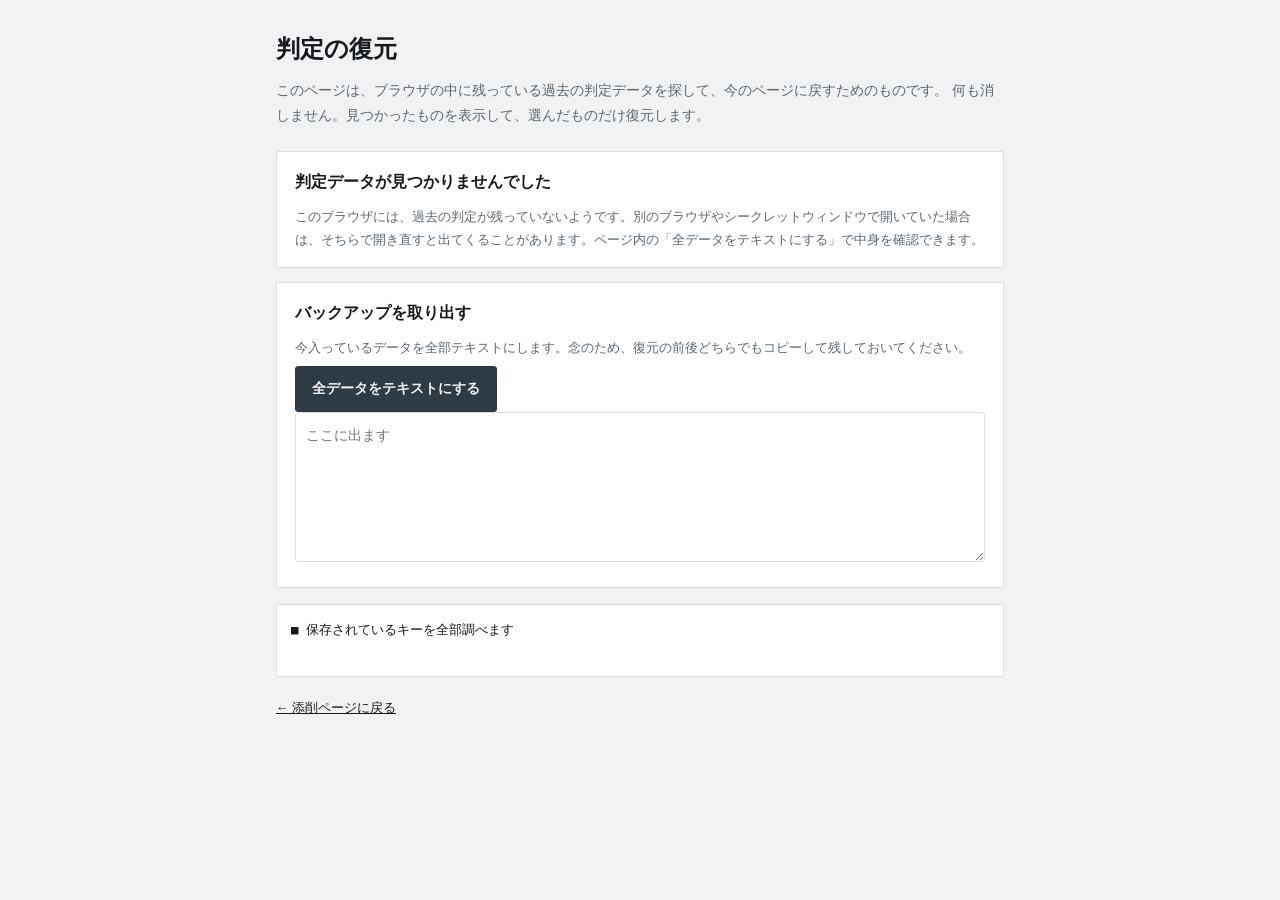
<file: docs/recover.html>
<!doctype html>
<html lang="ja"><head>
<meta charset="utf-8">
<meta name="viewport" content="width=device-width, initial-scale=1, viewport-fit=cover">
<meta name="robots" content="noindex, nofollow">
<title>判定の復元</title>
<style>
:root{--bg:#F1F2F3;--sf:#fff;--tx:#15191D;--t2:#5C6771;--t3:#8B959E;--ln:#D9DDE1;
 --ok:#1E6B4F;--ng:#B8401F;--st:#2E3A44;
 --f:-apple-system,BlinkMacSystemFont,"Hiragino Kaku Gothic ProN","Yu Gothic",Meiryo,sans-serif;
 --m:ui-monospace,SFMono-Regular,Menlo,monospace;}
@media(prefers-color-scheme:dark){:root:not([data-theme="light"]){--bg:#111519;--sf:#191F25;--tx:#E7EBEE;--t2:#9AA6B0;--t3:#6E7A85;--ln:#2B343C;--ok:#5FBF95;--ng:#E8734C;--st:#B7C3CD;}}
*{box-sizing:border-box}
body{margin:0;background:var(--bg);color:var(--tx);font-family:var(--f);font-size:16px;line-height:1.75}
.w{max-width:760px;margin:0 auto;padding:28px 16px 80px}
h1{font-size:24px;margin:0 0 8px}
.lead{color:var(--t2);font-size:14px;margin:0 0 24px}
.card{background:var(--sf);border:1px solid var(--ln);border-radius:2px;padding:16px 18px;margin:0 0 14px}
.card h2{font-size:16px;margin:0 0 6px}
.k{font-family:var(--m);font-size:12px;color:var(--t3)}
.cnt{font-family:var(--m);font-size:14px;margin:8px 0}
.cnt b{font-size:20px}
.ok{color:var(--ok)} .ng{color:var(--ng)}
button{font:inherit;font-size:14px;font-weight:600;min-height:46px;padding:0 16px;border-radius:3px;
 cursor:pointer;border:1px solid var(--ln);background:var(--sf);color:var(--tx);margin:6px 6px 0 0}
button.pri{background:var(--st);border-color:var(--st);color:var(--bg)}
.note{font-size:12.5px;color:var(--t2);line-height:1.8;margin:10px 0 0}
.warn{background:#FBEDE8;border-left:3px solid var(--ng);padding:12px 14px;font-size:13px;line-height:1.8;margin:12px 0 0}
@media(prefers-color-scheme:dark){:root:not([data-theme="light"]) .warn{background:#2A1B15}}
#log{font-family:var(--m);font-size:12.5px;white-space:pre-wrap;background:var(--sf);
 border:1px solid var(--ln);border-radius:2px;padding:14px;margin-top:16px;max-height:44vh;overflow:auto}
a{color:var(--tx)}
textarea{font:inherit;font-size:14px;font-family:var(--m);width:100%;height:150px;background:var(--sf);
 color:var(--tx);border:1px solid var(--ln);border-radius:3px;padding:10px}
</style></head><body>
<div class="w">
<h1>判定の復元</h1>
<p class="lead">このページは、ブラウザの中に残っている過去の判定データを探して、今のページに戻すためのものです。
何も消しません。見つかったものを表示して、選んだものだけ復元します。</p>

<div id="found"></div>

<div class="card">
  <h2>バックアップを取り出す</h2>
  <p class="note">今入っているデータを全部テキストにします。念のため、復元の前後どちらでもコピーして残しておいてください。</p>
  <button class="pri" id="dump">全データをテキストにする</button>
  <textarea id="out" placeholder="ここに出ます"></textarea>
</div>

<div id="log"></div>
<p class="note" style="margin-top:20px"><a href="./">← 添削ページに戻る</a></p>
</div>

<script>
var CUR = 'matsumura-x-stock-v2', OLD = ["matsumura-x-stock-v1", "matsumura-x-review-v4", "matsumura-x-review-v3", "matsumura-x-review-v2", "matsumura-x-review-v1"], N = 302;
var log = document.getElementById('log');
function say(s){ log.textContent += s + '\n'; }

function read(k){ try { return JSON.parse(localStorage.getItem(k) || 'null'); } catch(e){ return null; } }
function stat(o){
  var ok=0,ng=0,memo=0,posted=0,max=0,min=1e9;
  for (var k in o){
    var m = /^post(\d+)$/.exec(k); if(!m) continue;
    var n = +m[1]; if(n>max)max=n; if(n<min)min=n;
    var v = o[k]||{};
    if (v.posted) posted++;
    if (v.v==='ok') ok++; else if (v.v==='ng') ng++;
    if (v.m && v.m.trim()) memo++;
  }
  return {ok:ok,ng:ng,memo:memo,posted:posted,max:max,min:min===1e9?0:min};
}

/* 98本時代 → 302本時代の番号変換。朝#1-49はそのまま、夕#50-98は+102 */
function mapOld98(n){ return n <= 49 ? n : n + 102; }

var box = document.getElementById('found');
var all = [CUR].concat(OLD);
var hits = [];
say('■ 保存されているキーを全部調べます');
for (var i=0;i<localStorage.length;i++){
  var key = localStorage.key(i);
  say('  ' + key + '  (' + (localStorage.getItem(key)||'').length + '文字)');
}
say('');

all.forEach(function(k){
  var o = read(k); if(!o) return;
  var s = stat(o);
  if (s.ok+s.ng+s.memo+s.posted === 0) return;
  hits.push({key:k,obj:o,st:s});
});

if (!hits.length){
  box.innerHTML = '<div class="card"><h2>判定データが見つかりませんでした</h2>' +
    '<p class="note">このブラウザには、過去の判定が残っていないようです。' +
    '別のブラウザやシークレットウィンドウで開いていた場合は、そちらで開き直すと出てくることがあります。' +
    'ページ内の「全データをテキストにする」で中身を確認できます。</p></div>';
} else {
  hits.forEach(function(h, idx){
    var isCur = h.key === CUR;
    var needMap = h.st.max <= 98 && h.st.max > 0;
    var el = document.createElement('div');
    el.className = 'card';
    el.innerHTML =
      '<h2>' + (isCur ? '今のページのデータ' : '古い保存データ') + '</h2>' +
      '<div class="k">' + h.key + '</div>' +
      '<div class="cnt"><b class="ok">' + h.st.ok + '</b> OK ／ <b class="ng">' + h.st.ng + '</b> NG ／ ' +
        h.st.memo + ' コメント ／ ' + h.st.posted + ' 投稿済み</div>' +
      '<div class="k">番号の範囲 #' + h.st.min + ' 〜 #' + h.st.max + '</div>' +
      (needMap ? '<div class="warn">これは<b>98本だった頃</b>の番号に見えます。' +
        '今は302本なので、夕方の投稿は番号がずれています。<br>' +
        '「番号を変換して復元」を押すと、朝はそのまま、夕方は +102 して正しい位置に戻します。</div>' : '') +
      (isCur ? '' :
        '<button class="pri" data-i="' + idx + '" data-map="' + (needMap?1:0) + '">' +
          (needMap ? '番号を変換して復元' : 'このデータを復元') + '</button>' +
        (needMap ? '<button data-i="' + idx + '" data-map="0">変換せずそのまま復元</button>' : ''));
    box.appendChild(el);
  });
}

box.addEventListener('click', function(e){
  var b = e.target.closest('button'); if(!b) return;
  var h = hits[+b.dataset.i], doMap = b.dataset.map === '1';
  var cur = read(CUR) || {};
  var moved = 0, skipped = 0;
  for (var k in h.obj){
    var m = /^post(\d+)$/.exec(k);
    if (!m){ if(!(k in cur)) cur[k] = h.obj[k]; continue; }
    var n = +m[1];
    var t = doMap ? mapOld98(n) : n;
    if (t < 1 || t > N){ skipped++; continue; }
    var tk = 'post' + t;
    var src = h.obj[k] || {};
    if (!src.v && !(src.m||'').trim() && !src.posted) continue;
    var dst = cur[tk] || {};
    if (dst.v || (dst.m||'').trim()){ skipped++; continue; }   // 今の判定は上書きしない
    cur[tk] = src; moved++;
  }
  localStorage.setItem(CUR, JSON.stringify(cur));
  say('■ 復元しました: ' + h.key + (doMap ? '（番号を変換）' : '') );
  say('  戻した数 ' + moved + ' ／ 飛ばした数 ' + skipped);
  say('  添削ページを開き直すと反映されます。');
  b.textContent = '復元しました';
  b.disabled = true;
});

document.getElementById('dump').addEventListener('click', function(){
  var o = {};
  for (var i=0;i<localStorage.length;i++){ var k = localStorage.key(i); o[k] = localStorage.getItem(k); }
  document.getElementById('out').value = JSON.stringify(o, null, 1);
});
</script>
</body></html>
</file>
